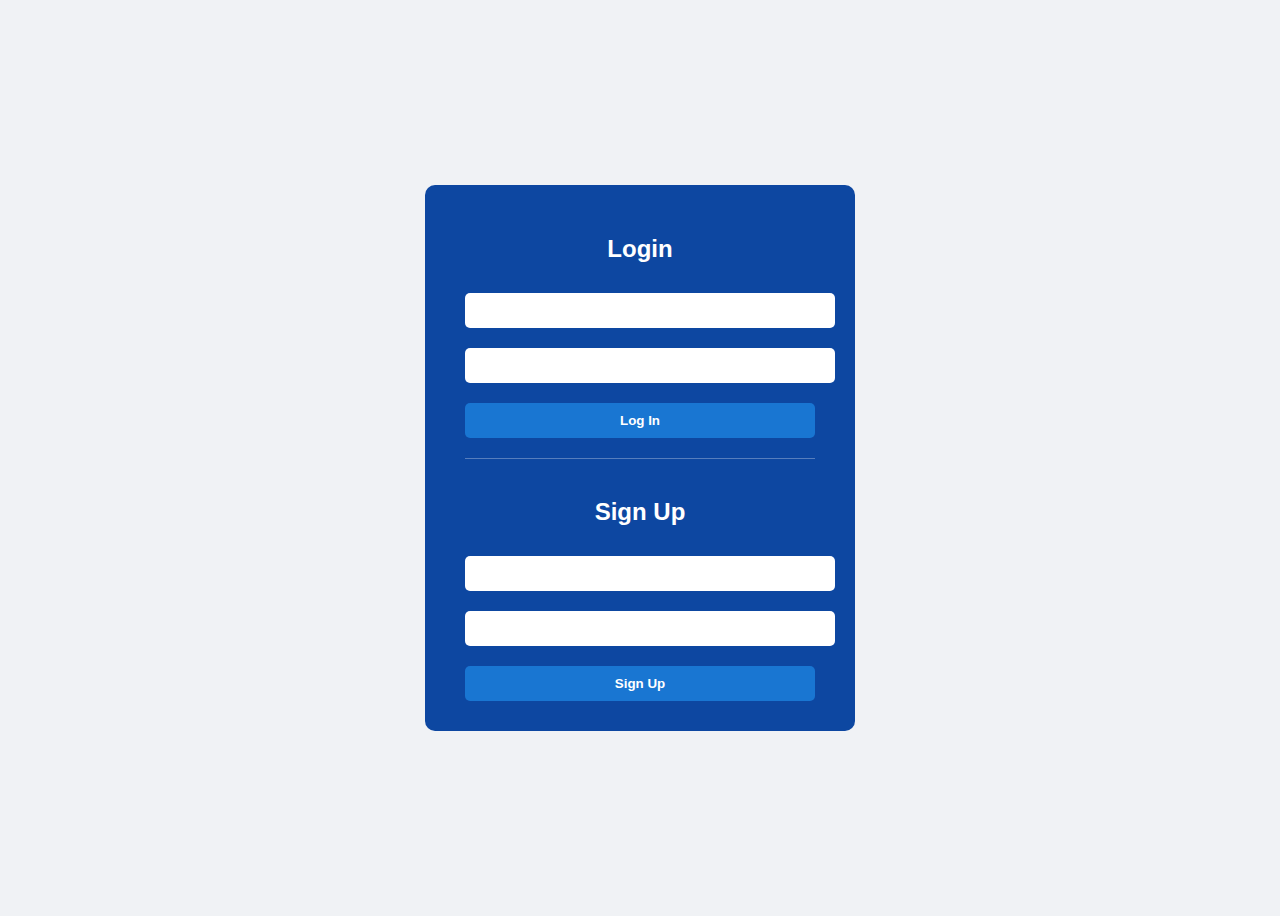
<file: log-in.html>
<!DOCTYPE html>
<html lang="en">
<head>
  <meta charset="UTF-8">
  <meta name="viewport" content="width=device-width, initial-scale=1.0">
  <title>Login / Signup</title>
  <style>
    body {
      font-family: Arial, sans-serif;
      background-color: #f0f2f5;
      display: flex;
      justify-content: center;
      align-items: center;
      height: 100vh;
    }

    .container {
      background-color: #0d47a1; /* dark blue */
      padding: 30px 40px;
      border-radius: 10px;
      width: 350px;
      color: white;
    }

    h2 {
      text-align: center;
      margin-bottom: 20px;
    }

    input {
      width: 100%;
      padding: 10px;
      margin: 10px 0;
      border-radius: 5px;
      border: none;
    }

    button {
      width: 100%;
      padding: 10px;
      background-color: #1976d2;
      color: white;
      border: none;
      border-radius: 5px;
      cursor: pointer;
      margin-top: 10px;
      font-weight: bold;
    }

    button:hover {
      background-color: #1565c0;
    }

    .signup-form {
      margin-top: 20px;
      border-top: 1px solid rgba(255,255,255,0.3);
      padding-top: 20px;
    }

    .message {
      text-align: center;
      background-color: #0d47a1; /* dark blue */
      padding: 10px;
      border-radius: 5px;
      margin-bottom: 15px;
    }

    ::placeholder {
      color: rgba(255,255,255,0.7);
    }
  </style>
</head>
<body>
  <div class="container">
    <h2>Login</h2>

    <!-- Login Form -->
    <form action="/" method="POST">
      <input type="hidden" name="action" value="login">
      <input type="text" name="username" placeholder="Username" required>
      <input type="password" name="password" placeholder="Password" required>
      <button type="submit">Log In</button>
    </form>

    <!-- Signup Form -->
    <div class="signup-form">
      <h2>Sign Up</h2>
      <form action="/" method="POST">
        <input type="hidden" name="action" value="signup">
        <input type="text" name="username" placeholder="Username" required>
        <input type="password" name="password" placeholder="Password" required>
        <button type="submit">Sign Up</button>
      </form>
    </div>
  </div>
</body>
</html>
</file>
